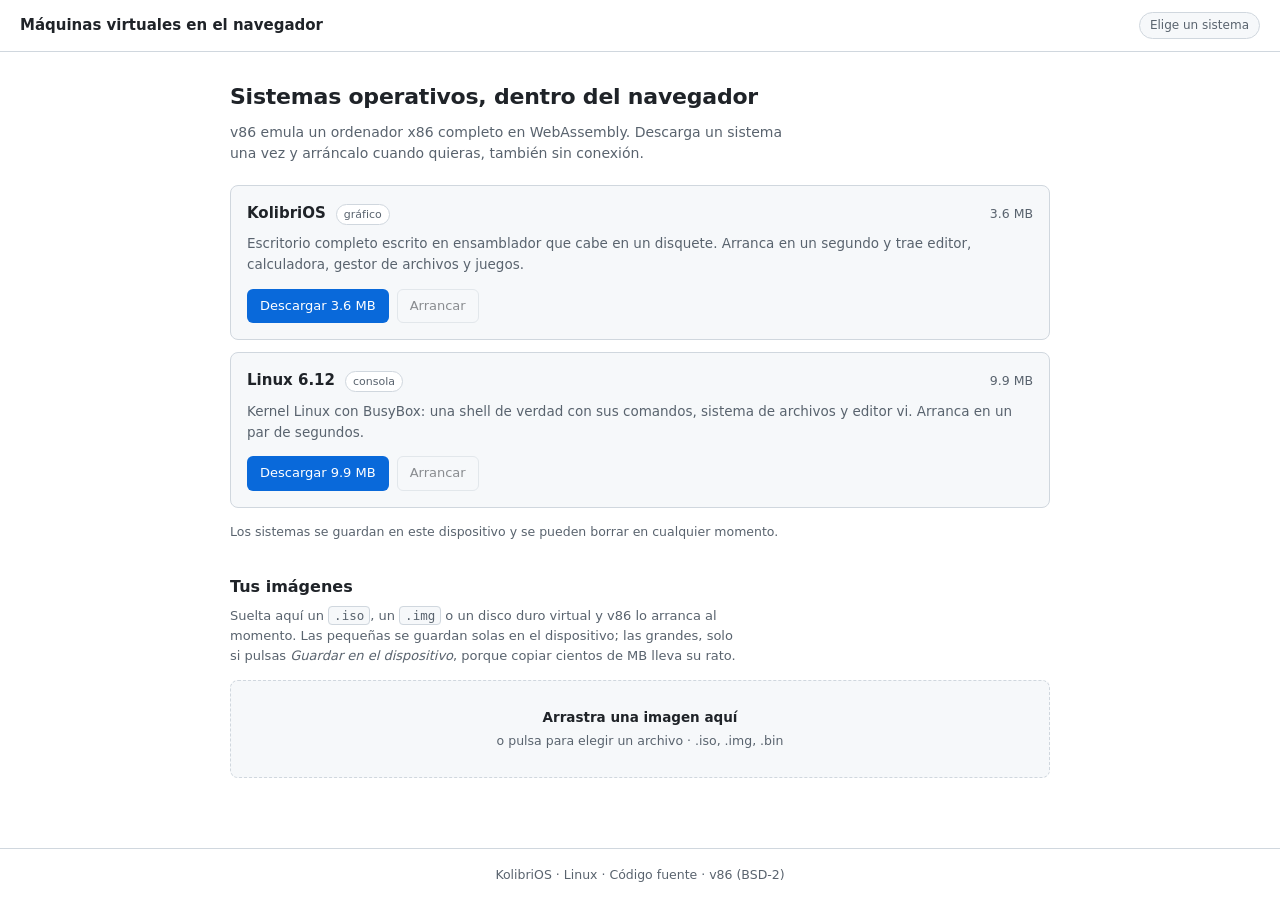
<file: index.html>
<!DOCTYPE html>
<html lang="es">
<head>
<meta charset="utf-8">
<meta name="viewport" content="width=device-width, initial-scale=1, viewport-fit=cover">
<title>Máquinas virtuales en el navegador</title>
<meta name="description" content="Sistemas operativos que arrancan dentro del navegador, sin conexión.">
<meta name="theme-color" content="#ffffff" media="(prefers-color-scheme: light)">
<meta name="theme-color" content="#0d1117" media="(prefers-color-scheme: dark)">
<link rel="manifest" href="manifest.webmanifest">
<link rel="icon" href="icons/favicon-32.png" sizes="32x32">
<link rel="apple-touch-icon" href="icons/apple-touch-icon.png">
<link rel="stylesheet" href="styles.css">
</head>
<body class="vm-page">
<header class="vm-bar">
  <strong class="vm-title">Máquinas virtuales en el navegador</strong>
  <span id="phase" class="phase">Elige un sistema</span>
</header>

<main class="vm-main">
  <section id="pack" class="pack">
    <h1>Sistemas operativos, dentro del navegador</h1>
    <p class="lead">
      v86 emula un ordenador x86 completo en WebAssembly. Descarga un sistema una vez y
      arráncalo cuando quieras, también sin conexión.
    </p>
    <ul id="systems" class="systems"></ul>
    <p class="foot-note">
      Los sistemas se guardan en este dispositivo y se pueden borrar en cualquier momento.
    </p>

    <h2 class="sub">Tus imágenes</h2>
    <p class="lead small">
      Suelta aquí un <code>.iso</code>, un <code>.img</code> o un disco duro virtual y v86 lo
      arranca al momento. Las pequeñas se guardan solas en el dispositivo; las grandes, solo
      si pulsas <i>Guardar en el dispositivo</i>, porque copiar cientos de MB lleva su rato.
    </p>
    <ul id="mine" class="systems"></ul>
    <label id="drop" class="dropzone" for="file">
      <b>Arrastra una imagen aquí</b>
      <span>o pulsa para elegir un archivo · .iso, .img, .bin</span>
      <input id="file" type="file" accept=".iso,.img,.ima,.vfd,.bin,.raw,.dsk" hidden>
    </label>
    <p id="import-state" class="card-state"></p>
  </section>

  <section id="stage" class="stage" hidden>
    <div id="term-wrap" class="term-wrap">
      <pre id="term" class="term" tabindex="0" aria-label="Terminal de la máquina virtual"></pre>
      <input id="mobile-input" class="mobile-input" autocomplete="off" autocorrect="off"
             autocapitalize="off" spellcheck="false" aria-hidden="true">
    </div>

    <div id="screen" class="screen" hidden>
      <div class="screen-text"></div>
      <canvas class="screen-gfx"></canvas>
    </div>

    <div id="keys" class="keys">
      <button class="key" data-send="&#9;">Tab</button>
      <button class="key" data-send="&#27;">Esc</button>
      <button class="key" data-send="&#3;">Ctrl+C</button>
      <button class="key" data-send="&#27;[A">▲</button>
      <button class="key" data-send="&#27;[B">▼</button>
      <button id="kbd" class="key" type="button">Teclado</button>
    </div>

    <div class="vm-actions">
      <button id="save" class="btn ghost small" type="button">Guardar estado</button>
      <button id="full" class="btn ghost small" type="button" hidden>Pantalla completa</button>
      <button id="pause" class="btn ghost small" type="button">Pausar</button>
      <button id="reset" class="btn ghost small" type="button">Reiniciar</button>
      <button id="close" class="btn ghost small" type="button">Apagar</button>
    </div>

    <p id="hint" class="hint"></p>
  </section>
</main>

<footer class="vm-foot">
  <span id="net" class="net"></span>
  <a href="system/KOLIBRIOS.md">KolibriOS</a> ·
  <a href="system/THIRD_PARTY_NOTICES.md">Linux</a> ·
  <a href="system/SOURCE_OFFER.md">Código fuente</a> ·
  <a href="vendor/LICENSE-v86.txt">v86 (BSD-2)</a>
</footer>

<script src="vendor/libv86.js"></script>
<script src="term.js"></script>
<script src="store.js"></script>
<script src="boot.js"></script>
</body>
</html>
</file>
<file: styles.css>
/* ---------------------------------------------------------------
   Tema: neutro, legible y sin adornos. Sigue el modo claro u oscuro
   del sistema; la pantalla de la máquina virtual va siempre oscura.
   --------------------------------------------------------------- */

:root {
  color-scheme: light dark;

  --bg: #ffffff;
  --surface: #f6f8fa;
  --surface-2: #eaeef2;
  --border: #d0d7de;
  --text: #1f2328;
  --muted: #59636e;
  --accent: #0969da;
  --accent-text: #ffffff;
  --ok: #1a7f37;
  --warn: #9a6700;

  --screen-bg: #0b0f14;
  --screen-text: #dfe5ef;

  --radius: 8px;
  --radius-sm: 6px;

  --font: ui-sans-serif, system-ui, -apple-system, "Segoe UI", Roboto, Helvetica, Arial, sans-serif;
  --mono: ui-monospace, SFMono-Regular, "Cascadia Mono", Menlo, Consolas, "DejaVu Sans Mono", monospace;
}

@media (prefers-color-scheme: dark) {
  :root {
    --bg: #0d1117;
    --surface: #151b23;
    --surface-2: #1c232b;
    --border: #30363d;
    --text: #e6edf3;
    --muted: #9198a1;
    --accent: #4493f8;
    --accent-text: #05080d;
    --ok: #3fb950;
    --warn: #d29922;
  }
}

* { box-sizing: border-box; }

/* Varios bloques traen display propio, que gana al [hidden] del navegador. */
[hidden] { display: none !important; }

html, body {
  min-height: 100%;
  margin: 0;
  background: var(--bg);
  color: var(--text);
  font: 15px/1.55 var(--font);
  -webkit-text-size-adjust: 100%;
  -webkit-tap-highlight-color: transparent;
}

a { color: var(--accent); }

/* ---------- estructura ---------- */

.vm-page { display: flex; flex-direction: column; min-height: 100vh; }

.vm-bar {
  position: sticky;
  top: 0;
  z-index: 10;
  display: flex;
  align-items: center;
  gap: 12px;
  padding: 12px 20px;
  border-bottom: 1px solid var(--border);
  background: var(--bg);
}

.vm-title { flex: 1; font-size: 15px; font-weight: 600; }

.phase {
  padding: 3px 10px;
  border: 1px solid var(--border);
  border-radius: 999px;
  background: var(--surface);
  font-size: 12px;
  color: var(--muted);
  white-space: nowrap;
}
.phase.on { color: var(--ok); border-color: currentColor; }

.vm-main {
  flex: 1;
  width: 100%;
  max-width: 860px;
  margin: 0 auto;
  padding: 28px 20px 40px;
}

.vm-foot {
  padding: 16px 20px calc(16px + env(safe-area-inset-bottom));
  border-top: 1px solid var(--border);
  font-size: 12.5px;
  color: var(--muted);
  text-align: center;
}
.vm-foot a { color: var(--muted); text-decoration: none; }
.vm-foot a:hover { color: var(--accent); text-decoration: underline; }
.net:not(:empty) { display: block; margin-bottom: 6px; color: var(--warn); }

/* ---------- textos ---------- */

h1 { margin: 0 0 8px; font-size: 22px; font-weight: 600; letter-spacing: -.01em; }
.sub { margin: 34px 0 6px; font-size: 16px; font-weight: 600; }
.lead { margin: 0 0 20px; color: var(--muted); font-size: 14px; max-width: 62ch; }
.lead.small { font-size: 13px; margin-bottom: 14px; }
.foot-note { margin: 14px 0 0; font-size: 12.5px; color: var(--muted); }

code {
  padding: 1px 5px;
  border: 1px solid var(--border);
  border-radius: 4px;
  background: var(--surface);
  font: 12.5px/1 var(--mono);
}

/* ---------- botones ---------- */

.btn {
  padding: 8px 14px;
  border: 1px solid transparent;
  border-radius: var(--radius-sm);
  font: 500 13.5px/1.4 var(--font);
  cursor: pointer;
}
.btn.primary { background: var(--accent); color: var(--accent-text); }
.btn.primary:hover:not(:disabled) { filter: brightness(1.08); }
.btn.ghost {
  background: var(--surface);
  border-color: var(--border);
  color: var(--text);
}
.btn.ghost:hover:not(:disabled) { background: var(--surface-2); }
.btn:disabled { opacity: .5; cursor: default; }
.btn.small { padding: 7px 12px; font-size: 13px; }

/* ---------- fichas de sistemas ---------- */

.systems { margin: 0; padding: 0; list-style: none; display: grid; gap: 12px; }

.card {
  padding: 16px;
  border: 1px solid var(--border);
  border-radius: var(--radius);
  background: var(--surface);
}
.card.ready { border-color: color-mix(in srgb, var(--ok) 45%, var(--border)); }

.card-head { display: flex; align-items: baseline; gap: 10px; }
.card-name { font-size: 15px; font-weight: 600; }
.tag {
  padding: 1px 7px;
  border: 1px solid var(--border);
  border-radius: 999px;
  background: var(--bg);
  font-size: 11px;
  color: var(--muted);
}
.card-size { margin-left: auto; font-size: 12.5px; color: var(--muted); font-variant-numeric: tabular-nums; }
.card-desc { margin: 8px 0 0; font-size: 13.5px; color: var(--muted); }
.card-state { margin: 10px 0 0; font-size: 12.5px; color: var(--muted); font-variant-numeric: tabular-nums; }
.card.ready .card-state { color: var(--ok); }
.card-actions { display: flex; flex-wrap: wrap; align-items: center; gap: 8px; margin-top: 14px; }

.bar {
  height: 4px;
  margin-top: 12px;
  border-radius: 999px;
  background: var(--surface-2);
  overflow: hidden;
}
.bar-fill {
  height: 100%;
  width: 0;
  background: var(--accent);
  transition: width .2s ease;
}

.mem { display: inline-flex; align-items: center; gap: 6px; font-size: 12.5px; color: var(--muted); }
.mem select {
  padding: 6px 8px;
  border: 1px solid var(--border);
  border-radius: var(--radius-sm);
  background: var(--bg);
  color: var(--text);
  font: inherit;
  font-size: 13px;
}

/* ---------- importar ---------- */

.dropzone {
  display: flex;
  flex-direction: column;
  gap: 3px;
  align-items: center;
  padding: 26px 16px;
  border: 1px dashed var(--border);
  border-radius: var(--radius);
  background: var(--surface);
  text-align: center;
  cursor: pointer;
}
.dropzone:hover, .dropzone.over { border-color: var(--accent); background: var(--surface-2); }
.dropzone b { font-size: 13.5px; font-weight: 600; }
.dropzone span { font-size: 12.5px; color: var(--muted); }

/* ---------- máquina virtual ---------- */

.stage { display: grid; gap: 14px; }

.term-wrap { position: relative; }

.term {
  margin: 0;
  padding: 14px 16px;
  border: 1px solid var(--border);
  border-radius: var(--radius);
  background: var(--screen-bg);
  color: var(--screen-text);
  font: 13px/1.3 var(--mono);
  white-space: pre;
  overflow-x: auto;
  outline: none;
}
.term:focus { border-color: var(--accent); }
.term .cur {
  font-style: normal;
  background: var(--screen-text);
  color: var(--screen-bg);
}

/* Campo invisible: solo existe para que el móvil saque su teclado. */
.mobile-input {
  position: absolute;
  bottom: 0;
  left: 0;
  width: 1px;
  height: 1px;
  padding: 0;
  border: 0;
  opacity: 0;
}

.screen {
  display: flex;
  align-items: center;
  justify-content: center;
  padding: 8px;
  border: 1px solid var(--border);
  border-radius: var(--radius);
  background: #000;
  overflow: auto;
}
.screen .screen-text {
  white-space: pre;
  font: 13px/1.15 var(--mono);
  color: var(--screen-text);
}
.screen .screen-gfx { display: none; max-width: 100%; image-rendering: pixelated; }

.keys { display: flex; flex-wrap: wrap; gap: 6px; }
.key {
  padding: 6px 11px;
  border: 1px solid var(--border);
  border-radius: var(--radius-sm);
  background: var(--surface);
  color: var(--text);
  font: 12.5px/1.4 var(--font);
  cursor: pointer;
}
.key:hover { background: var(--surface-2); }

.vm-actions { display: flex; flex-wrap: wrap; gap: 8px; }
.hint { margin: 0; font-size: 12.5px; color: var(--muted); }

/* ---------- pantalla completa ---------- */

/* Se lleva el bloque entero, no solo la pantalla, para que los controles
   sigan estando a mano sin tener que salir. */
.stage:fullscreen {
  gap: 10px;
  padding: 10px;
  background: var(--bg);
  grid-template-rows: 1fr auto auto;
}
.stage:fullscreen .screen,
.stage:fullscreen .term-wrap { min-height: 0; }
.stage:fullscreen .screen { height: 100%; }
.stage:fullscreen .screen-gfx {
  width: 100%;
  height: 100%;
  max-width: none;
  object-fit: contain;
}
.stage:fullscreen .screen-text { font-size: 15px; }
.stage:fullscreen .term {
  height: 100%;
  font-size: clamp(13px, 1.5vw, 20px);
}
.stage:fullscreen .hint { display: none; }

/* ---------- móvil ---------- */

@media (max-width: 600px) {
  .vm-main { padding: 20px 16px 32px; }
  .term { font-size: 9.5px; padding: 10px; }
  .screen .screen-text { font-size: 9.5px; }
  .card-actions .btn { flex: 1 1 auto; }
}
</file>
